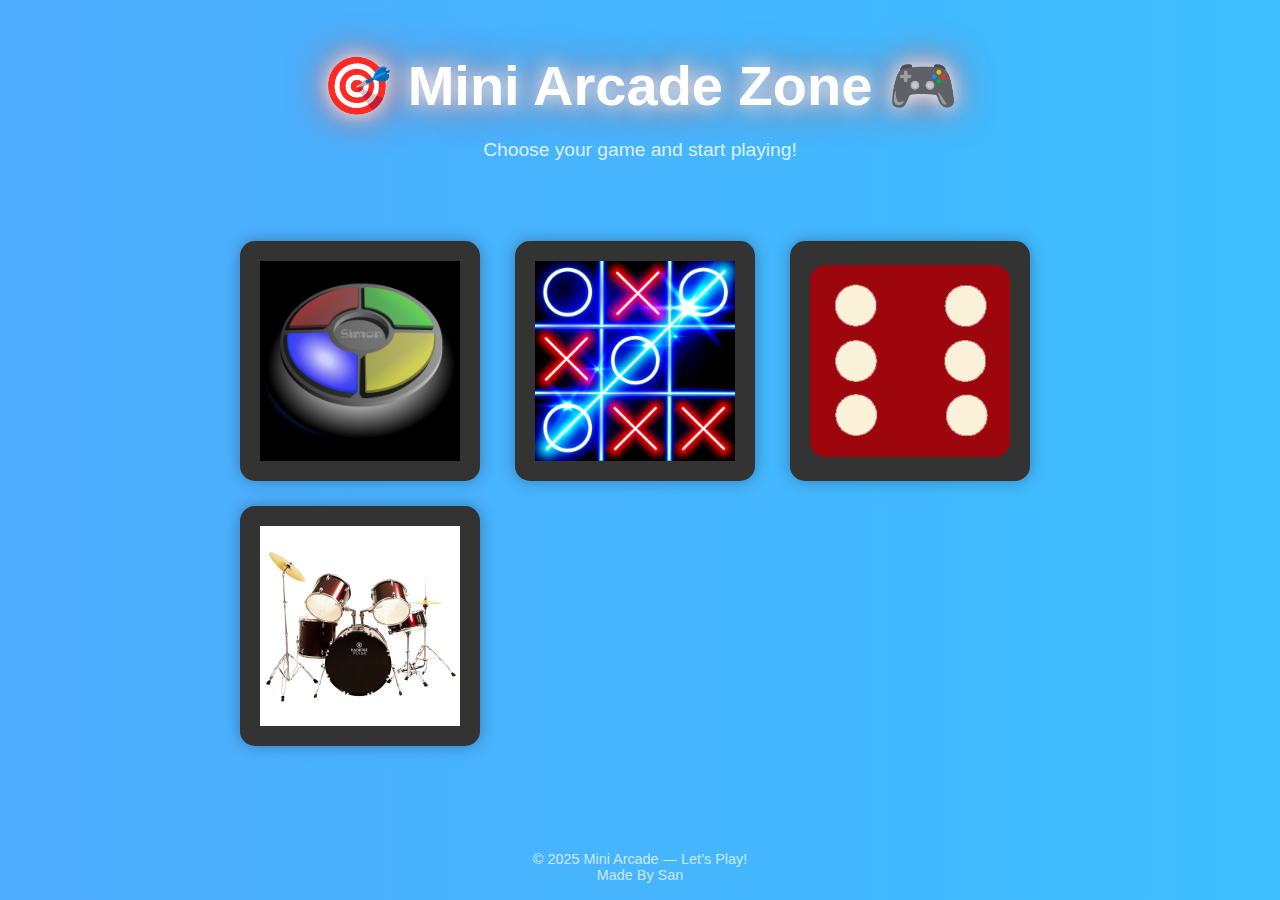
<file: index.html>
<!DOCTYPE html>
<html lang="en">
<head>
  <meta charset="UTF-8" />
  <meta name="viewport" content="width=device-width, initial-scale=1.0" />
  <title>Mini Arcade</title>
  <style>
    body {
      font-family: Arial, sans-serif;
      background: #222;
      color: #fff;
      display: flex;
      flex-direction: column;
      align-items: center;
      justify-content: center;
      min-height: 100vh;
    }
    h1 { margin-bottom: 20px; }
    .games {
      display: flex;
      flex-wrap: wrap;
      justify-content: center;
      gap: 20px;
    }
    .game-card {
      background: #333;
      padding: 20px;
      border-radius: 12px;
      cursor: pointer;
      transition: transform 0.2s;
      width: 200px;
      text-align: center;
    }
    .game-card:hover { transform: scale(1.05); background: #444; }
    body {
  margin: 0;
  font-family: 'Segoe UI', Tahoma, Geneva, Verdana, sans-serif;
  background: linear-gradient(270deg, #ff4b2b, #ff416c, #1fddff, #4facfe);
  background-size: 800% 800%;
  animation: gradientFlow 15s ease infinite;
  color: #fff;
  text-align: center;
}

@keyframes gradientFlow {
  0% { background-position: 0% 50%; }
  50% { background-position: 100% 50%; }
  100% { background-position: 0% 50%; }
}

.title {
  font-size: 3.5rem;
  margin-top: 50px;
  text-shadow: 0 0 20px #fff, 0 0 40px #ff4b2b;
  animation: pulse 2s infinite alternate;
}

@keyframes pulse {
  0% { transform: scale(1); text-shadow: 0 0 20px #fff; }
  100% { transform: scale(1.05); text-shadow: 0 0 40px #ff4b2b; }
}

.subtitle {
  font-size: 1.2rem;
  margin-bottom: 40px;
  opacity: 0.8;
}

.game-buttons {
  display: flex;
  flex-wrap: wrap;
  justify-content: center;
  gap: 20px;
  max-width: 600px;
  margin: auto;
}

.game-btn {
  background: #222;
  color: #fff;
  padding: 20px 40px;
  font-size: 1.2rem;
  text-decoration: none;
  border-radius: 12px;
  box-shadow: 0 0 15px rgba(255,255,255,0.2);
  transition: transform 0.2s, background 0.2s, box-shadow 0.2s;
}

.game-btn:hover {
  background: #ff4747;
  box-shadow: 0 0 25px #ff4747;
  transform: scale(1.1);
}

footer {
  margin-top: 50px;
  font-size: 0.9rem;
  opacity: 0.7;
}
.game-grid {
  display: grid;
  grid-template-columns: repeat(auto-fit, minmax(250px, 1fr));
  gap: 25px;
  max-width: 1000px;
  margin: 40px auto;
  padding: 0 20px;
}

.game-card {
  position: relative;
  overflow: hidden;
  border-radius: 15px;
  cursor: pointer;
  box-shadow: 0 0 15px rgba(0,0,0,0.3);
  transition: transform 0.3s;
}

.game-card:hover {
  transform: scale(1.05);
}

.game-card img {
  width: 100%;
  height: 200px;
  object-fit: cover;
  display: block;
}

.overlay {
  position: absolute;
  top: 0;
  left: 0;
  width: 100%;
  height: 100%;
  background: rgba(0,0,0,0.6);
  display: flex;
  flex-direction: column;
  justify-content: center;
  align-items: center;
  opacity: 0;
  transition: opacity 0.3s;
}

.game-card:hover .overlay {
  opacity: 1;
}

.overlay h2 {
  margin-bottom: 10px;
  font-size: 1.5rem;
}

.play-btn {
  background: #ff4747;
  color: #fff;
  text-decoration: none;
  padding: 10px 20px;
  border-radius: 8px;
  font-weight: bold;
  transition: background 0.2s;
}

.play-btn:hover {
  background: #ff1f1f;
}
  </style>
</head>
<body>
<header>
  <h1 class="title">🎯 Mini Arcade Zone 🎮</h1>
  <p class="subtitle">Choose your game and start playing!</p>
</header>

<div class="game-grid">
  <div class="game-card">
    <img src="assets/simon.png" alt="Simon Game">
    <div class="overlay">
      <h2>Simon Game</h2>
      <a href="games/simon/game.html" class="play-btn">Play</a>
    </div>
  </div>

  <div class="game-card">
    <img src="assets/tictactoe.png" alt="Tic Tac Toe">
    <div class="overlay">
      <h2>Tic Tac Toe</h2>
      <a href="games/tictactoe/game.html" class="play-btn">Play</a>
    </div>
  </div>

  <div class="game-card">
    <img src="assets/dice.png" alt="Dice Game">
    <div class="overlay">
      <h2>Dice Game</h2>
      <a href="games/dice/game.html" class="play-btn">Play</a>
    </div>
  </div>

  <div class="game-card">
    <img src="assets/drum.png" alt="Drum Kit">
    <div class="overlay">
      <h2>Drum Kit</h2>
      <a href="games/drumkit/game.html" class="play-btn">Play</a>
    </div>
  </div>
</div>

<footer>
  <p>
    © 2025 Mini Arcade — Let’s Play! <br>
    Made By San
  </p>
</footer>
  <script src="script.js" defer></script>
</body>
</html>
</file>
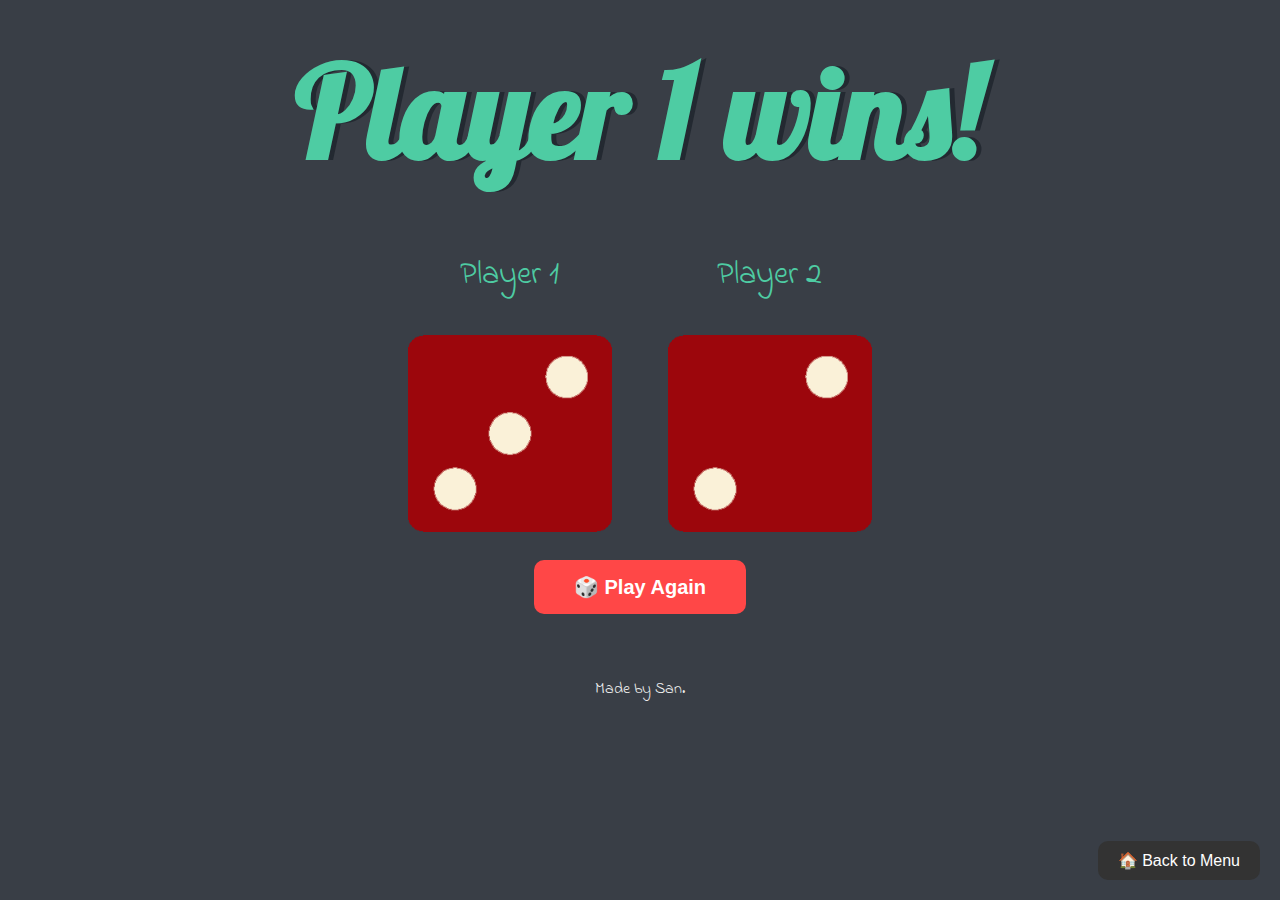
<file: games/dice/game.html>
<!DOCTYPE html>
<html lang="en" dir="ltr">
  <head>
    <meta charset="utf-8">
    <title>Dicee</title>
    <link rel="stylesheet" href="styles.css">
    <link href="https://fonts.googleapis.com/css?family=Indie+Flower|Lobster" rel="stylesheet">

  </head>
  <button class="back-btn" onclick="window.location.href='../../index.html'">🏠 Back to Menu</button>
  <body>

    <div class="container">
      <h1>Refresh Me</h1>

      <div class="dice">
        <p>Player 1</p>
        <img class="img1" src="images/dice6.png">
      </div>

      <div class="dice">
        <p>Player 2</p>
        <img class="img2" src="images/dice6.png">
      </div>

    </div>
    <button class="play-btn" onclick="window.location.reload()">🎲 Play Again</button>

    <script src="game.js" charset="utf-8"></script>

      </body>

      <footer>
        Made by San.
      </footer>
    </html>
</file>
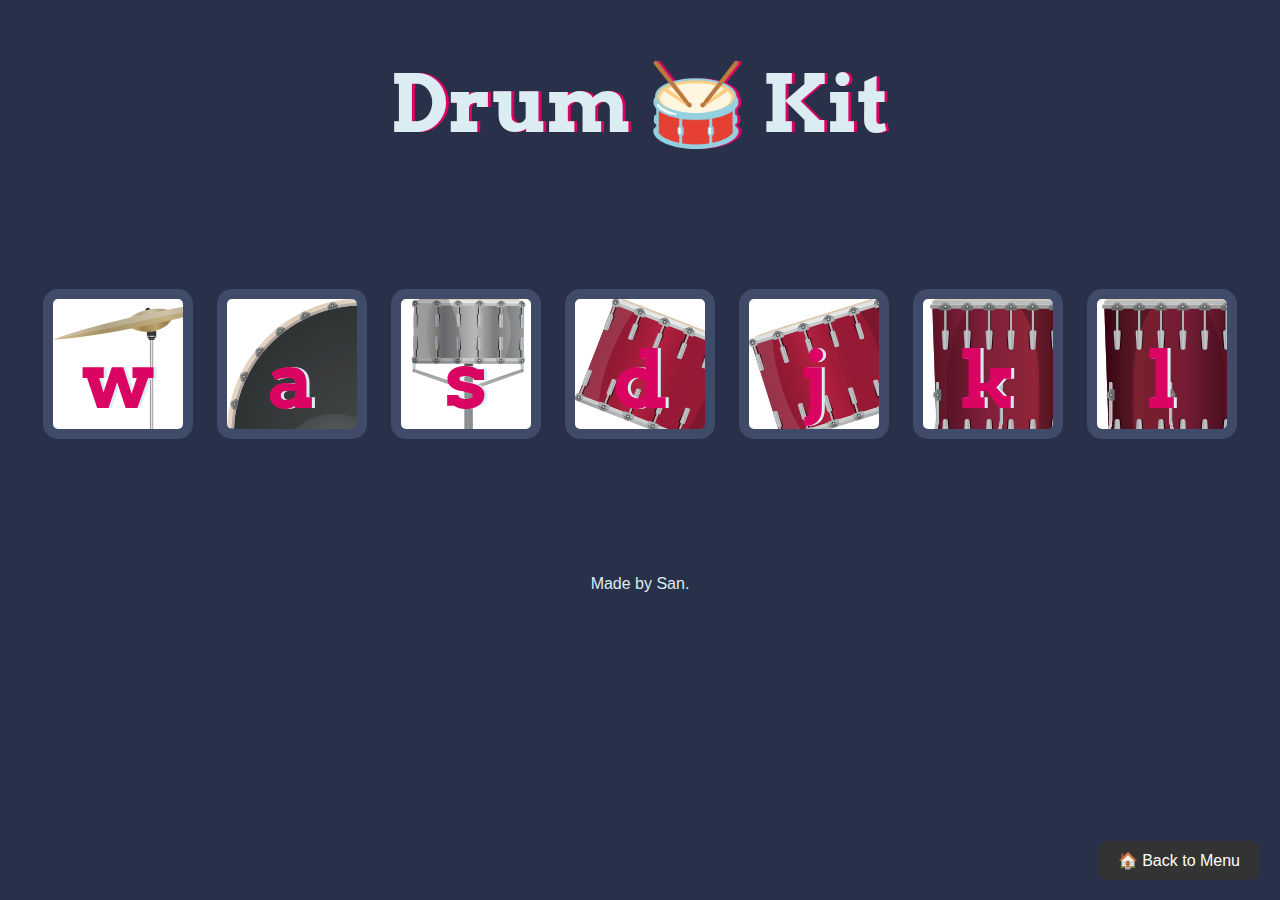
<file: games/drumkit/game.html>
<!DOCTYPE html>
<html lang="en" dir="ltr">

<head>
  <meta charset="utf-8">
  <title>Drum Kit</title>
  <link rel="stylesheet" href="styles.css">
  <link href="https://fonts.googleapis.com/css?family=Arvo" rel="stylesheet">
</head>
<button class="back-btn" onclick="window.location.href='../../index.html'">🏠 Back to Menu</button>

<body>

  <h1 id="title">Drum 🥁 Kit</h1>
  <div class="set">
    <button class="w drum">w</button>
    <button class="a drum">a</button>
    <button class="s drum">s</button>
    <button class="d drum">d</button>
    <button class="j drum">j</button>
    <button class="k drum">k</button>
    <button class="l drum">l</button>
  </div>

  <script src="game.js"></script>

  <footer>
    Made by San.
  </footer>
</body>

</html>
</file>
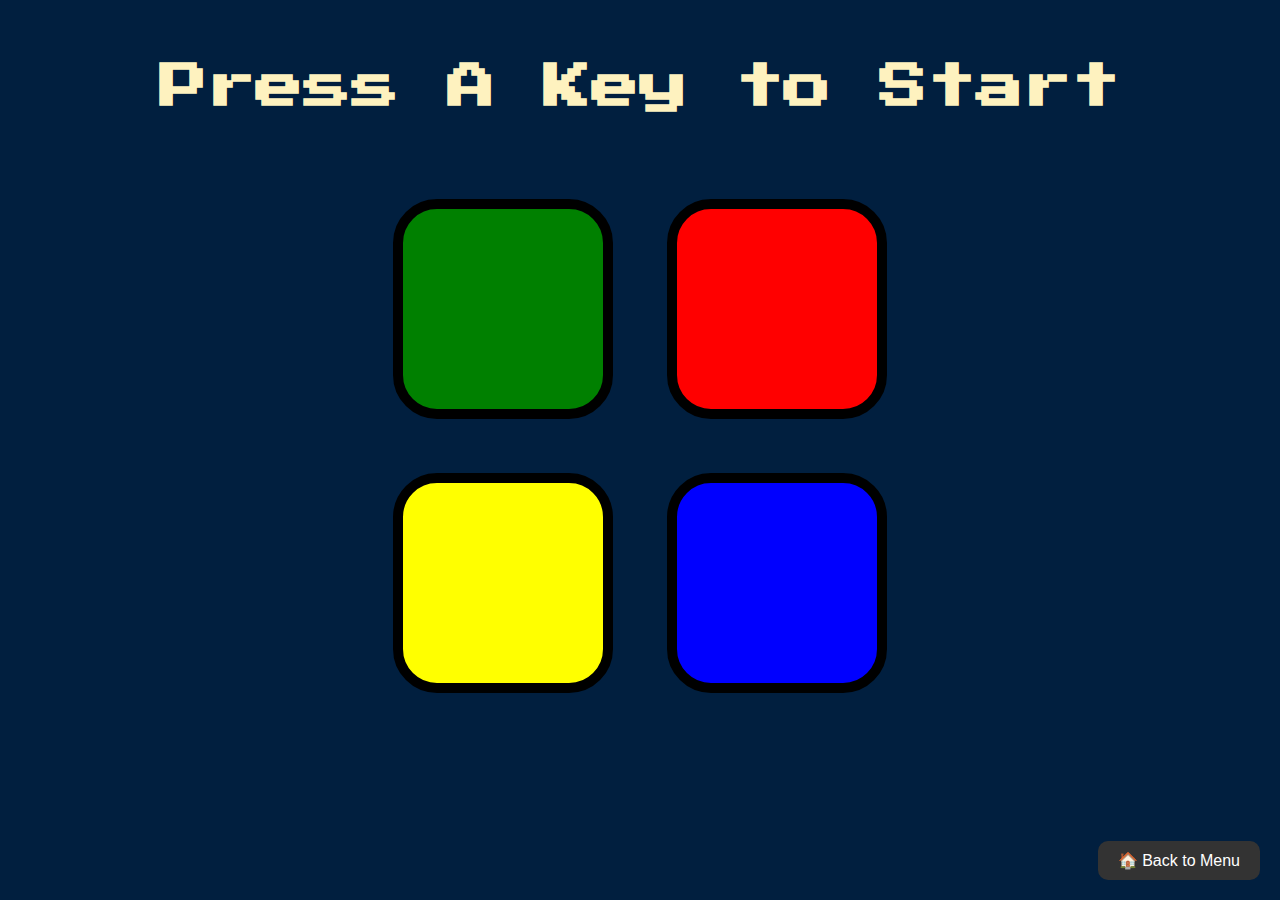
<file: games/simon/game.html>
<!DOCTYPE html>
<html lang="en" dir="ltr">

<head>
  <meta charset="utf-8">
  <title>Simon</title>
  <link rel="stylesheet" href="styles.css">
  <link href="https://fonts.googleapis.com/css?family=Press+Start+2P" rel="stylesheet">
</head>
<button class="back-btn" onclick="window.location.href='../../index.html'">🏠 Back to Menu</button>

<body>
  <h1 id="level-title">Press A Key to Start</h1>
  <div class="container">
    <div lass="row">

      <div type="button" id="green" class="btn green">

      </div>

      <div type="button" id="red" class="btn red">

      </div>
    </div>

    <div class="row">

      <div type="button" id="yellow" class="btn yellow">

      </div>
      <div type="button" id="blue" class="btn blue">

      </div>

    </div>

  </div>
  
       <script src="https://ajax.googleapis.com/ajax/libs/jquery/3.3.1/jquery.min.js"></script> 
  <script src="game.js" charset="utf-8"></script>


</body>

</html>
</file>
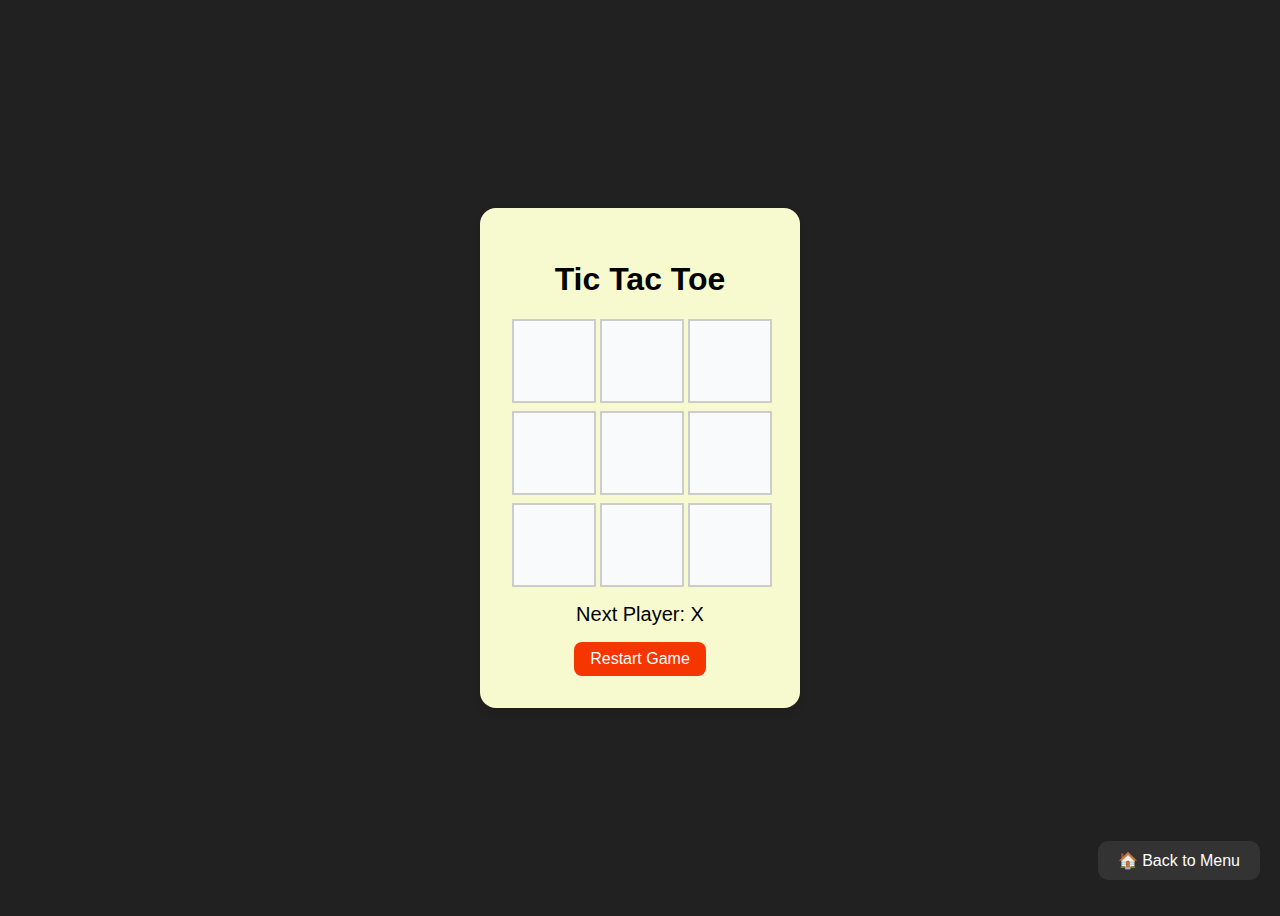
<file: games/tictactoe/game.html>
<!DOCTYPE html>
<html lang="en">
<head>
  <meta charset="UTF-8" />
  <meta name="viewport" content="width=device-width, initial-scale=1.0" />
  <title>Tic Tac Toe</title>
  <link rel="stylesheet" href="styles.css">
    <link href="https://fonts.googleapis.com/css?family=Indie+Flower|Lobster" rel="stylesheet">
</head>
<button class="back-btn" onclick="window.location.href='../../index.html'">🏠 Back to Menu</button>

<body>
  <div class="container">
    <h1>Tic Tac Toe</h1>
    <div class="board" id="board"></div>
    <div class="status" id="status"></div>
    <button onclick="restartGame()">Restart Game</button>
  </div>

  <script src="game.js"></script>
</body>
</html>
</file>
<file: games/dice/styles.css>
.container {
  width: 70%;
  margin: auto;
  text-align: center;
}

.dice {
  text-align: center;
  display: inline-block;

}

body {
  background-color: #393E46;
}

h1 {
  margin: 30px;
  font-family: 'Lobster', cursive;
  text-shadow: 5px 0 #232931;
  font-size: 8rem;
  color: #4ECCA3;
}

p {
  font-size: 2rem;
  color: #4ECCA3;
  font-family: 'Indie Flower', cursive;
}

img {
  width: 80%;
}

footer {
  margin-top: 5%;
  color: #EEEEEE;
  text-align: center;
  font-family: 'Indie Flower', cursive;

}
.back-btn {
  position: fixed;
  bottom: 20px;
  right: 20px;
  background: #333;
  color: #fff;
  border: none;
  border-radius: 10px;
  padding: 10px 20px;
  font-size: 16px;
  cursor: pointer;
  transition: background 0.2s;
}
.back-btn:hover { background: #555; }
.play-btn {
  display: block;
  margin: 20px auto;
  background: #ff4747;
  color: white;
  font-size: 20px;
  padding: 15px 40px;
  border: none;
  border-radius: 10px;
  cursor: pointer;
  font-weight: bold;
  transition: background 0.2s ease;
}
.play-btn:hover {
  background: #ff1f1f;
}
</file>
<file: games/drumkit/styles.css>
body {
  text-align: center;
  background-color: #283149;
}

h1 {
  font-size: 5rem;
  color: #DBEDF3;
  font-family: "Arvo", cursive;
  text-shadow: 3px 0 #DA0463;

}

footer {
  color: #DBEDF3;
  font-family: sans-serif;
}

.w {

  background-image: url("images/crash.png");
  
}

.a {

  background-image: url("images/kick.png");

}

.s {

  background-image: url("images/snare.png");

}

.d {

  background-image: url("images/tom1.png");

}

.j {

  background-image: url("images/tom2.png");

}

.k {

  background-image: url("images/tom3.png");

}

.l {

  background-image: url("images/tom4.png");

}

.set {
  margin: 10% auto;
}

.game-over {
  background-color: red;
  opacity: 0.8;
}

.pressed {
  box-shadow: 0 3px 4px 0 #DBEDF3;
  opacity: 0.5;
}

.red {
  color: red;
}

.drum {
  outline: none;
  border: 10px solid #404B69;
  font-size: 5rem;
  font-family: 'Arvo', cursive;
  line-height: 2;
  font-weight: 900;
  color: #DA0463;
  text-shadow: 3px 0 #DBEDF3;
  border-radius: 15px;
  display: inline-block;
  width: 150px;
  height: 150px;
  text-align: center;
  margin: 10px;
  background-color: white;
}
.back-btn {
  position: fixed;
  bottom: 20px;
  right: 20px;
  background: #333;
  color: #fff;
  border: none;
  border-radius: 10px;
  padding: 10px 20px;
  font-size: 16px;
  cursor: pointer;
  transition: background 0.2s;
}
.back-btn:hover { background: #555; }
</file>
<file: games/simon/styles.css>
body {
  text-align: center;
  background-color: #011F3F;
}

#level-title {
  font-family: 'Press Start 2P', cursive;
  font-size: 3rem;
  margin:  5%;
  color: #FEF2BF;
}

.container {
  display: block;
  width: 50%;
  margin: auto;

}

.btn {
  margin: 25px;
  display: inline-block;
  height: 200px;
  width: 200px;
  border: 10px solid black;
  border-radius: 20%;
}

.game-over {
  background-color: red;
  opacity: 0.8;
}

.red {
  background-color: red;
}

.green {
  background-color: green;
}

.blue {
  background-color: blue;
}

.yellow {
  background-color: yellow;
}

.pressed {
  box-shadow: 0 0 20px white;
  background-color: grey;
}
.back-btn {
  position: fixed;
  bottom: 20px;
  right: 20px;
  background: #333;
  color: #fff;
  border: none;
  border-radius: 10px;
  padding: 10px 20px;
  font-size: 16px;
  cursor: pointer;
  transition: background 0.2s;
}
.back-btn:hover { background: #555; }
</file>
<file: games/tictactoe/styles.css>
body {
      font-family: sans-serif;
      display: flex;
      justify-content: center;
      align-items: center;
      height: 100vh;
      background-color: rgb(34, 33, 33);
    }
    .container {
      text-align: center;
      background: rgb(247, 250, 207);
      padding: 2rem;
      border-radius: 1rem;
      box-shadow: 0 4px 10px rgba(0, 0, 0, 0.1);
    }
    .board {
      display: grid;
      grid-template-columns: repeat(3, 80px);
      gap: 0.5rem;
      margin: 1rem 0;
    }
    .square {
      width: 80px;
      height: 80px;
      font-size: 2rem;
      font-weight: bold;
      display: flex;
      justify-content: center;
      align-items: center;
      border: 2px solid #ccc;
      cursor: pointer;
      background-color: #f9fafb;
    }
    .status {
      margin: 1rem 0;
      font-size: 1.25rem;
    }
    button {
      padding: 0.5rem 1rem;
      font-size: 1rem;
      border: none;
      background-color: #f53601;
      color: white;
      border-radius: 0.5rem;
      cursor: pointer;
    }
    .back-btn {
  position: fixed;
  bottom: 20px;
  right: 20px;
  background: #333;
  color: #fff;
  border: none;
  border-radius: 10px;
  padding: 10px 20px;
  font-size: 16px;
  cursor: pointer;
  transition: background 0.2s;
}
.back-btn:hover { background: #555; }
</file>
